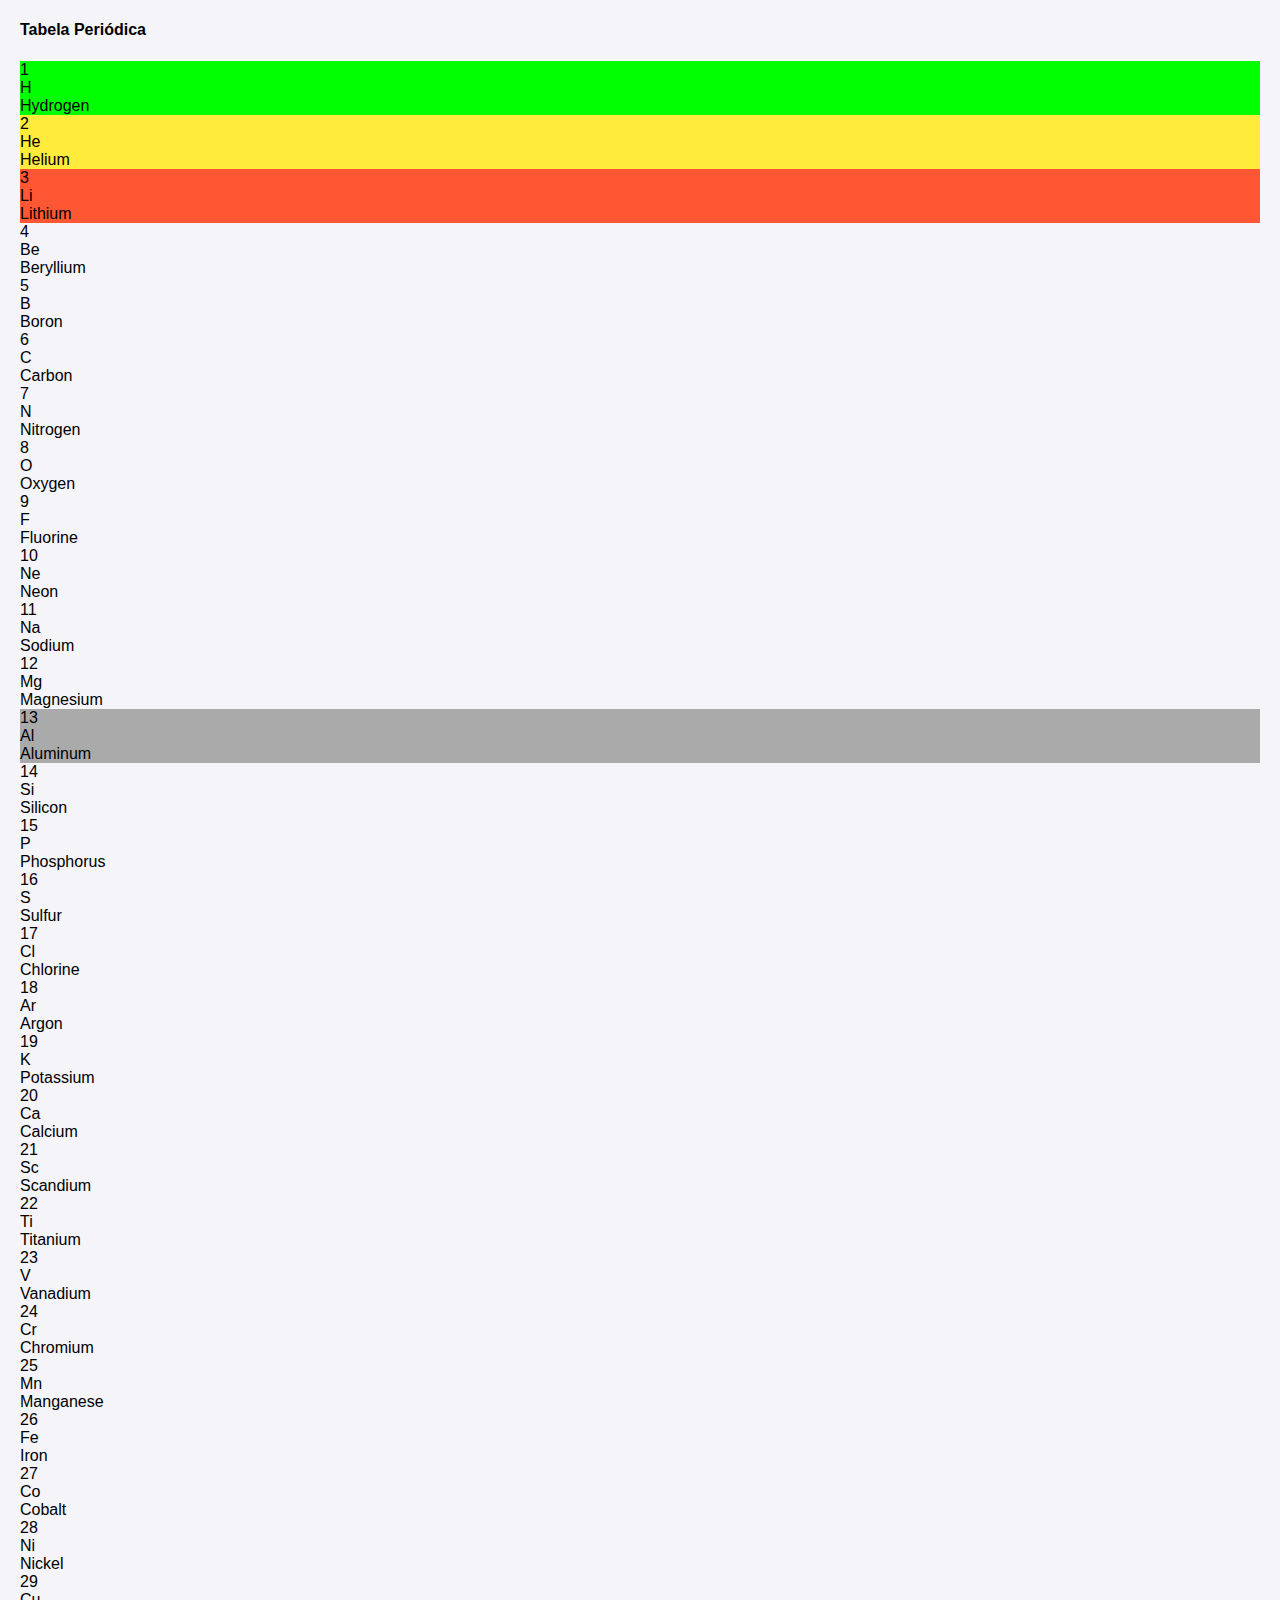
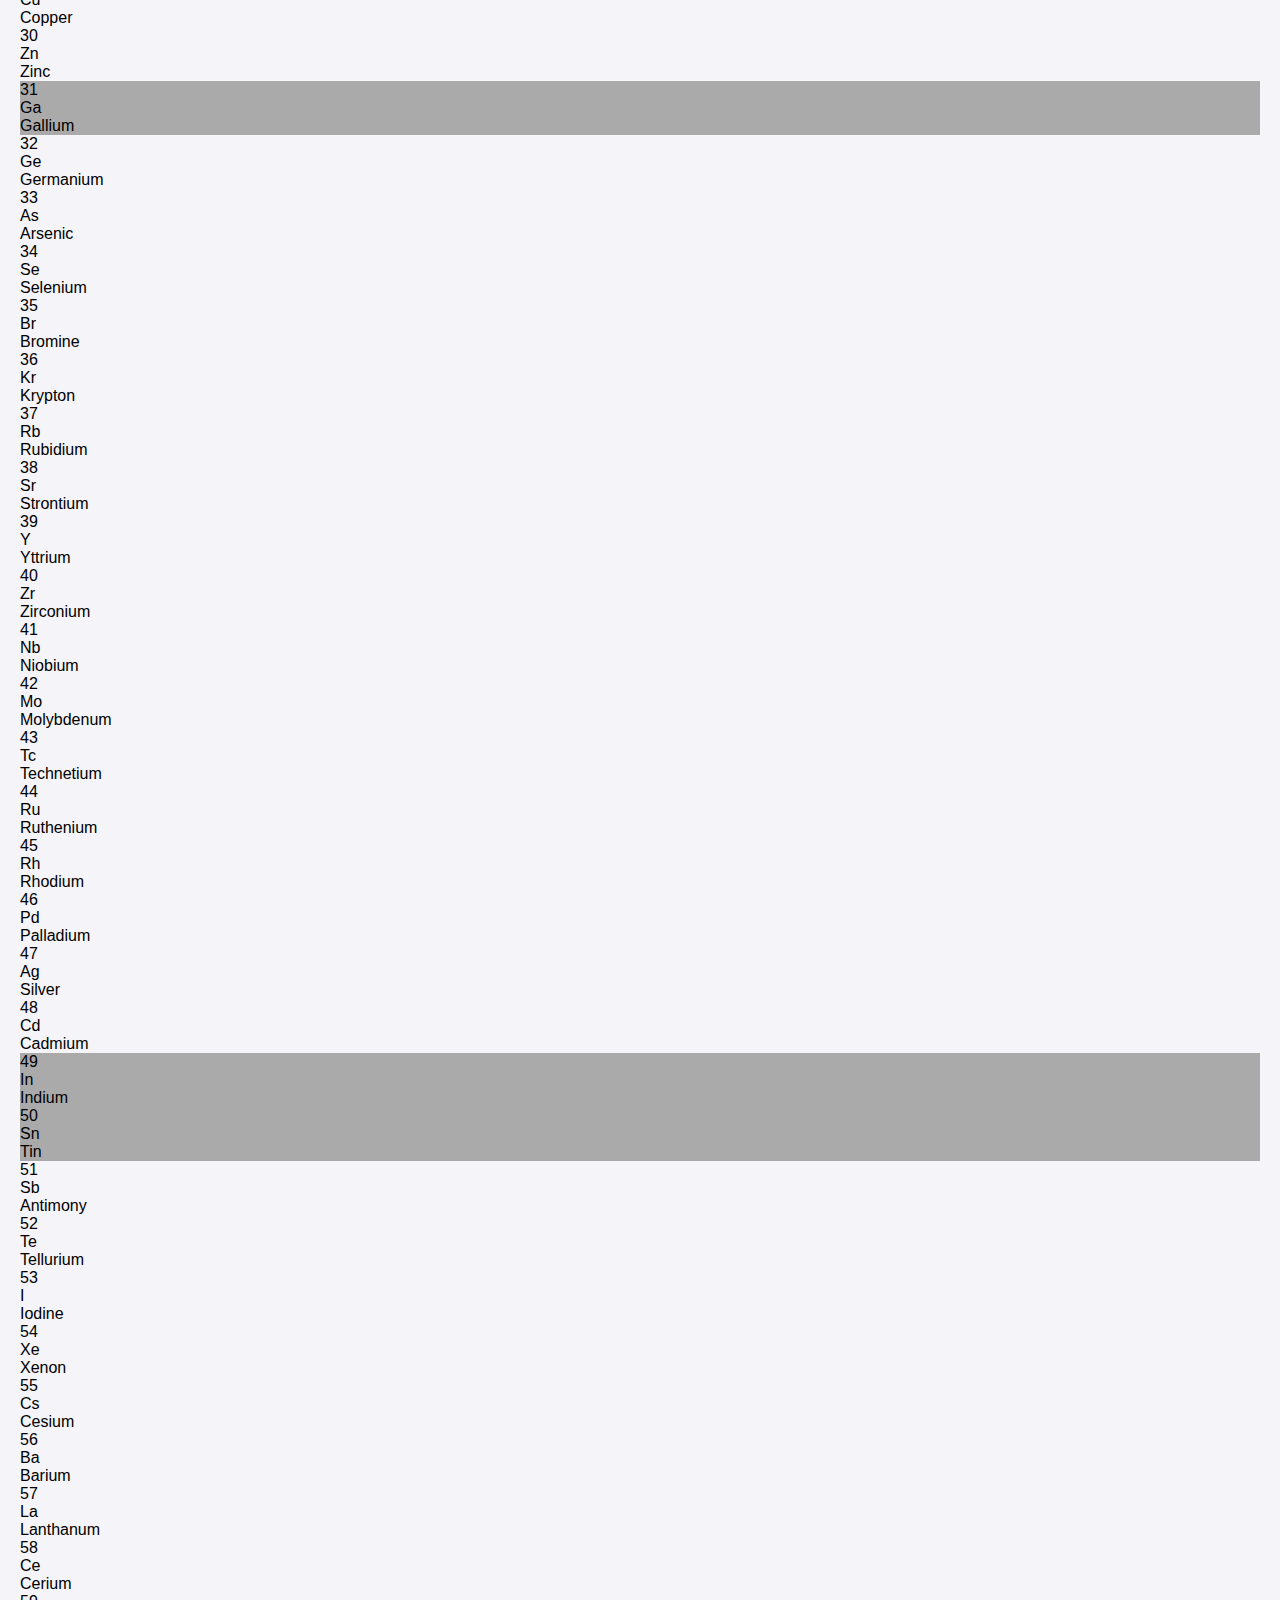
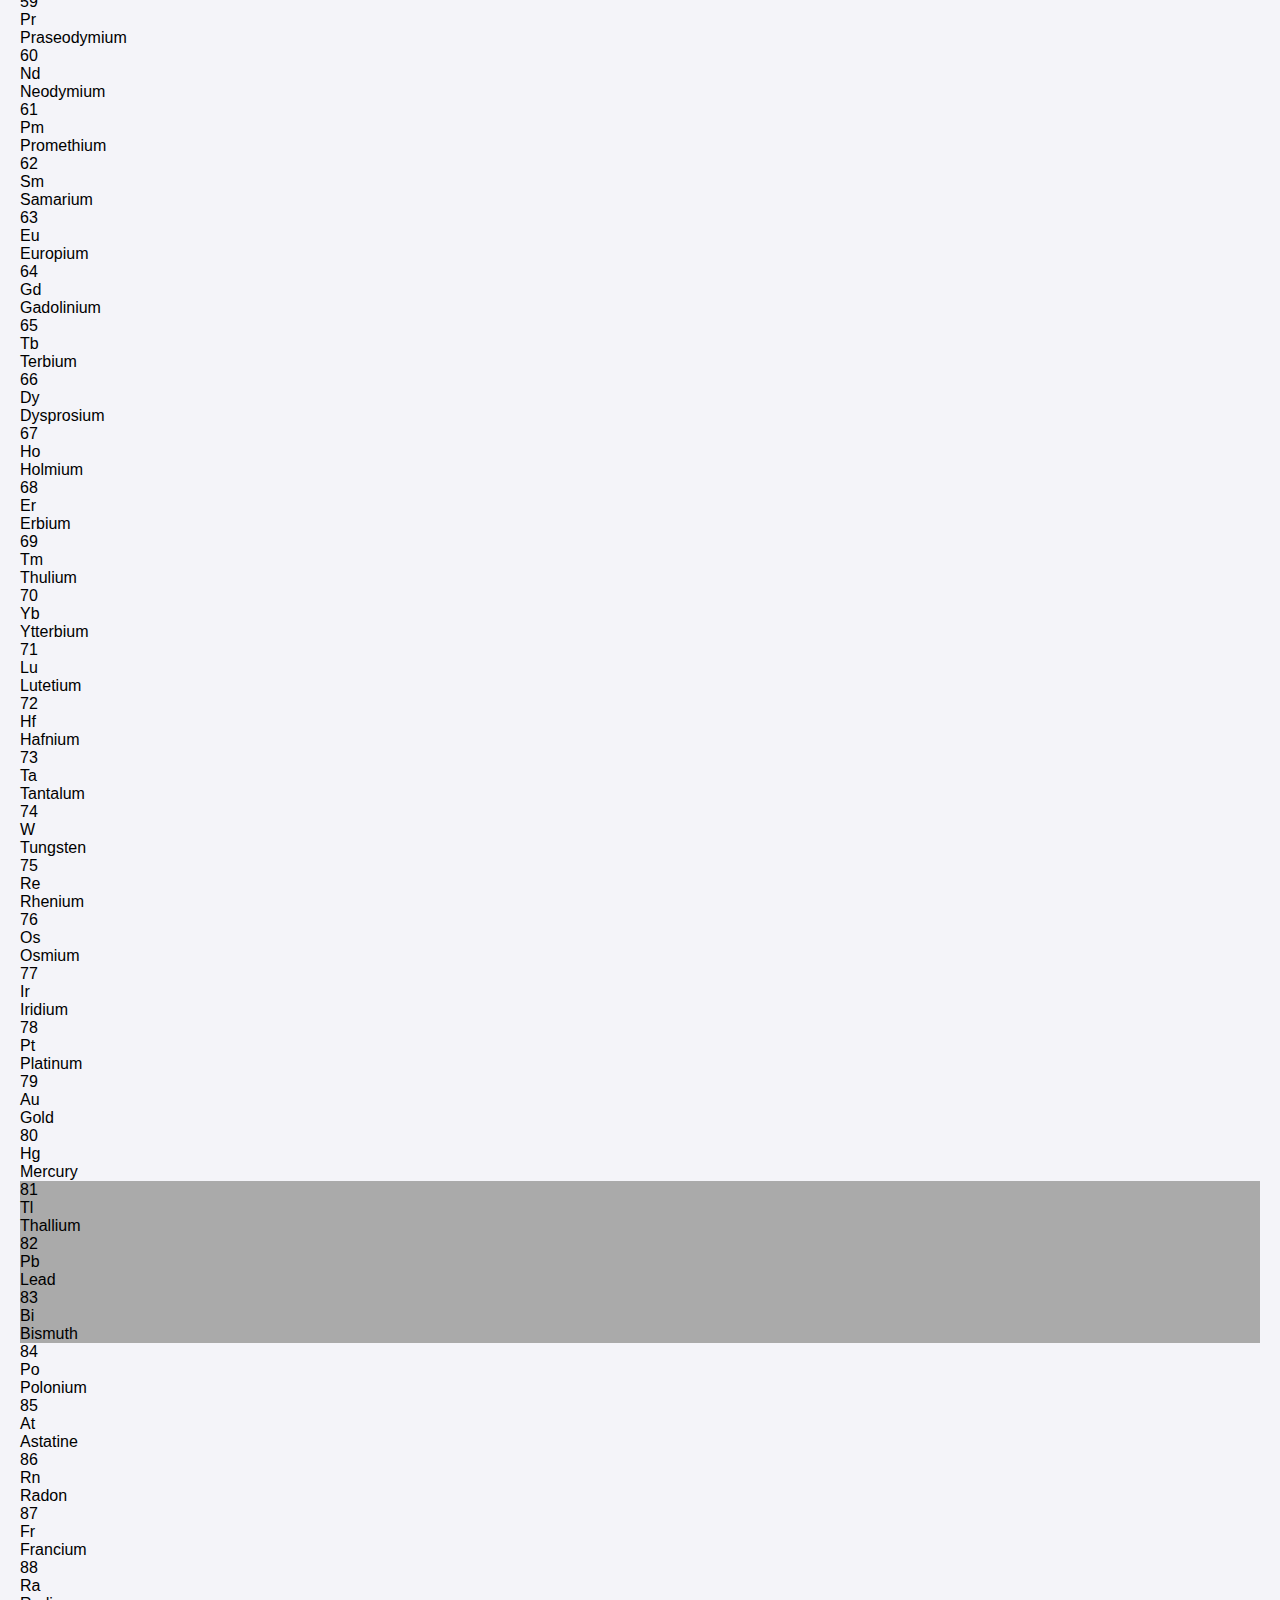
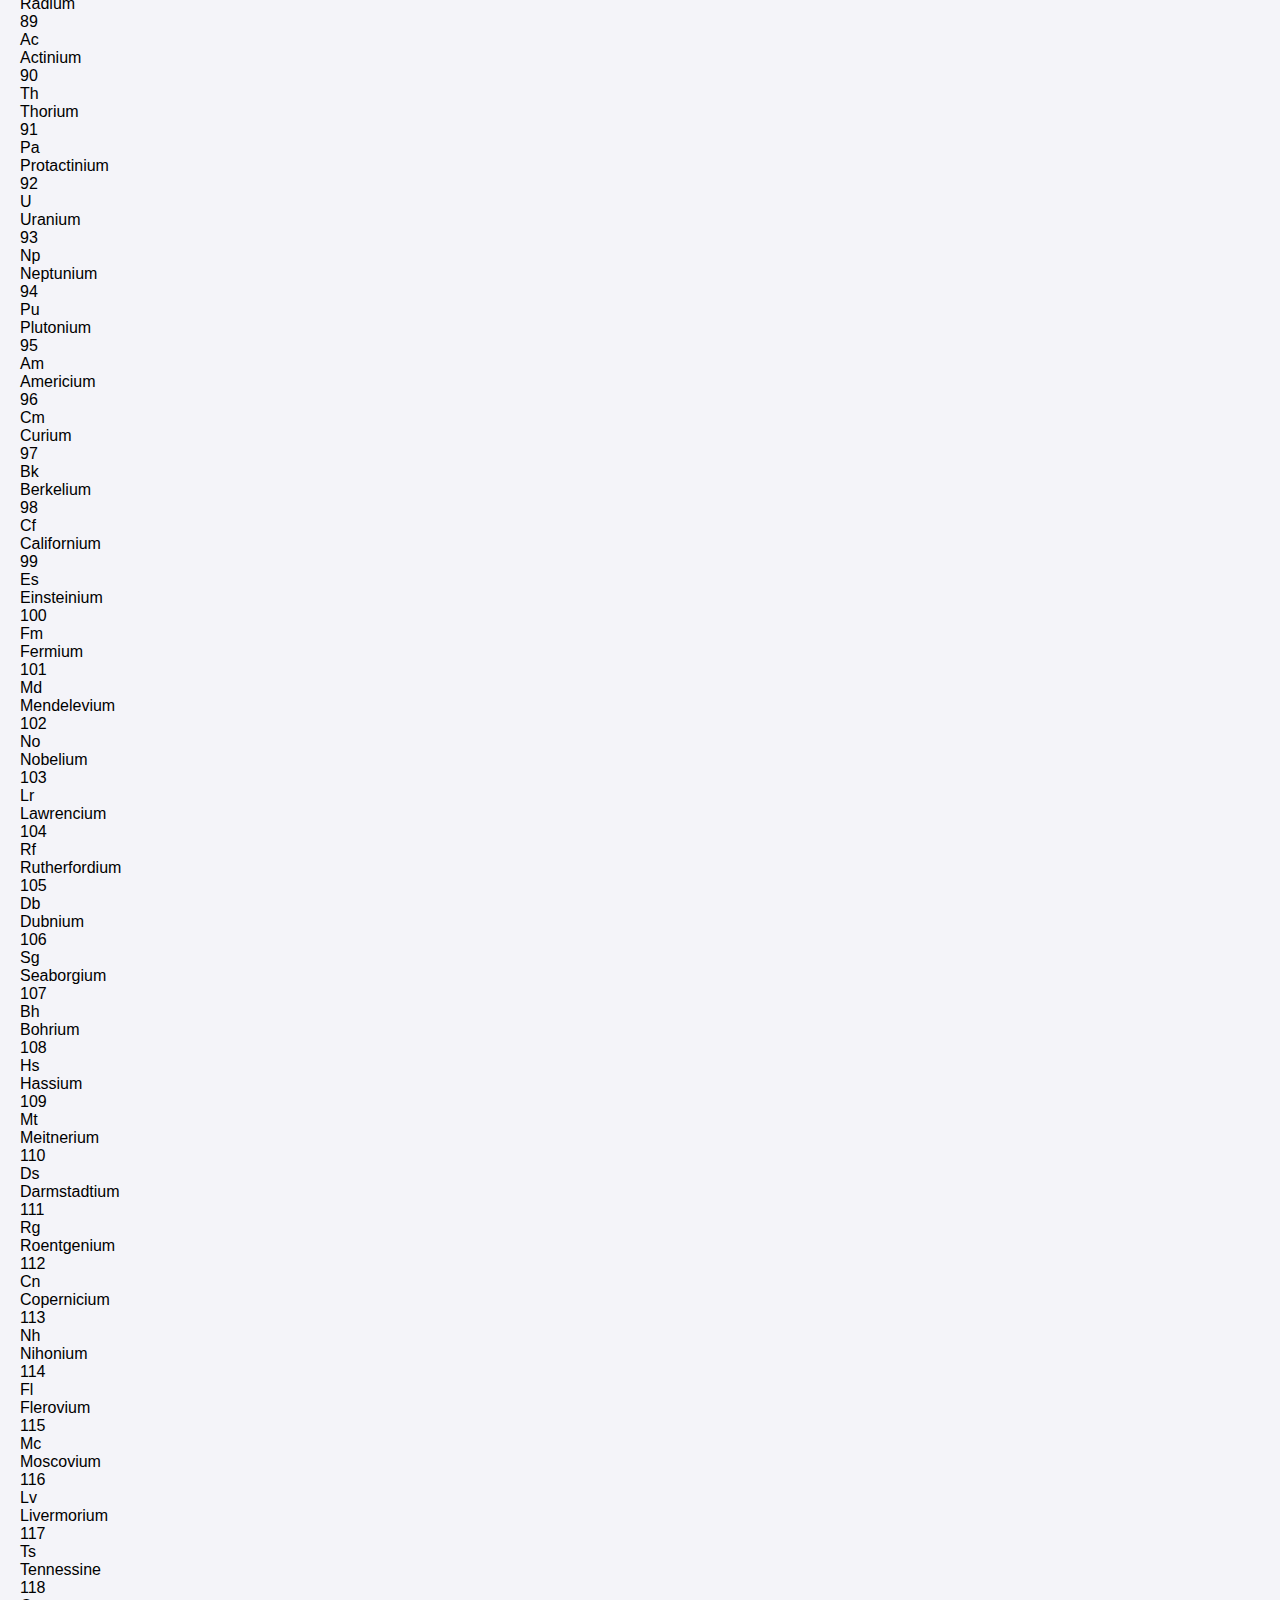
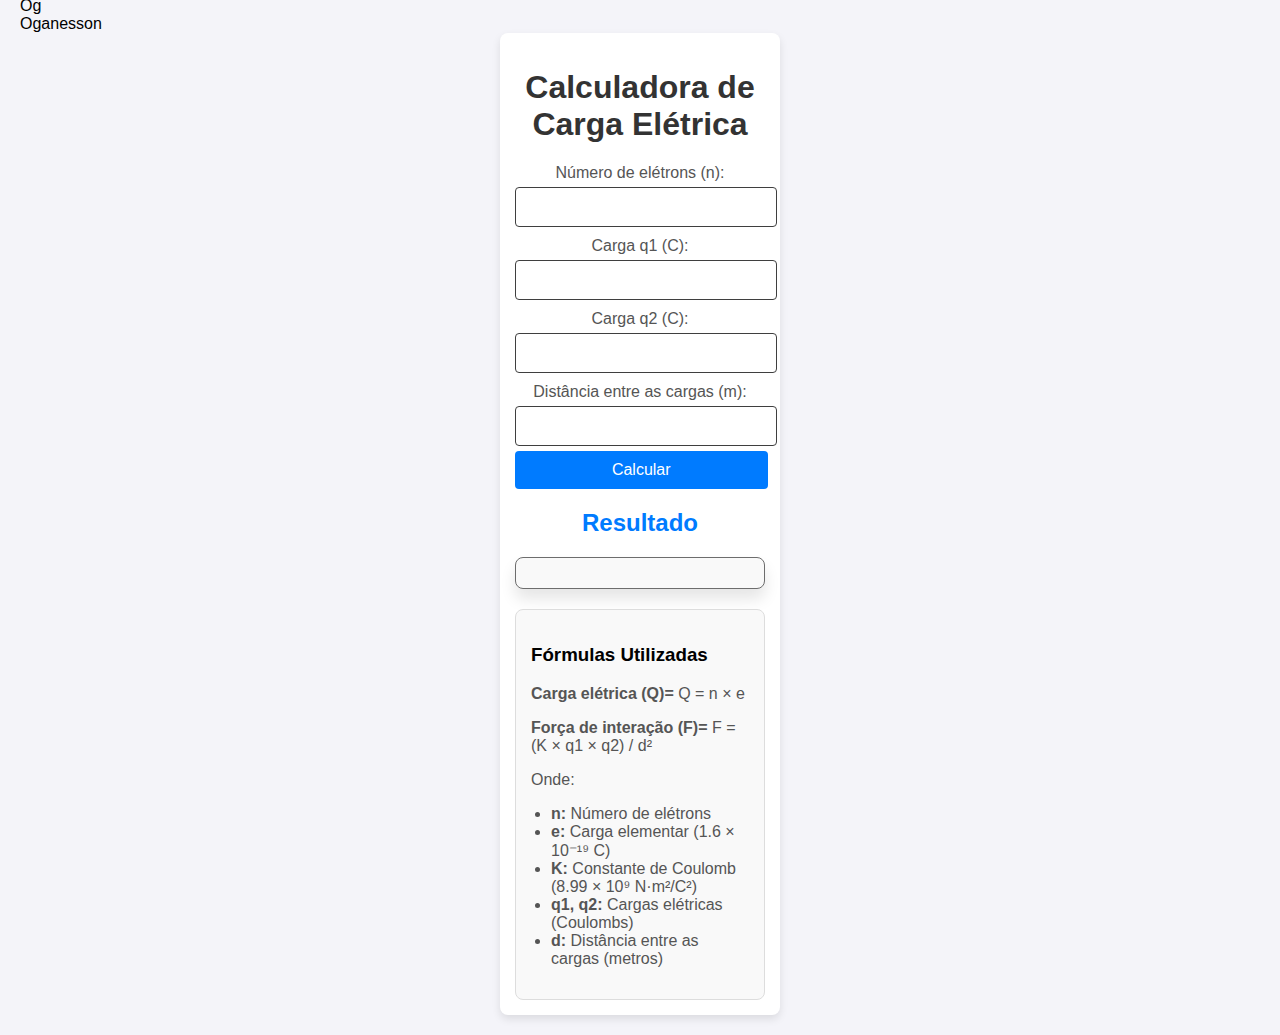
<file: index.html>
<!DOCTYPE html>
<html lang="pt-br">
<head>
  <meta charset="UTF-8">
  <meta name="viewport" content="width=device-width, initial-scale=1.0">
  <title>Periodic Table using JSON data</title>
  <link rel="stylesheet" href="style.css">
  <link rel="stylesheet" href="calc.css">
</head>
<body>
  <aside>
    <h4>Tabela Periódica</h4>
  <div id="info-elemento"></div> 
  <div id="tabela-periodica"></div>

  <script src="./dados.js"></script>
  <script src="./script.js"></script>
  <script src="./calc.js"></script>
  <div class="container">
    <h1>Calculadora de Carga Elétrica</h1>
    <form id="calcForm">
        <label for="n">Número de elétrons (n):</label>
        <input type="number" id="n" required>

        <label for="q1">Carga q1 (C):</label>
        <input type="number" id="q1" step="any" required>

        <label for="q2">Carga q2 (C):</label>
        <input type="number" id="q2" step="any" required>

        <label for="d">Distância entre as cargas (m):</label>
        <input type="number" id="d" step="any" required>

        <button type="button" onclick="calcular()">Calcular</button>
    </form>
    <h2 id="resultado">Resultado</h2>
    <div class="result" id="result"></div>

    <div class="formulas">
        <h3>Fórmulas Utilizadas</h3>
        <p><strong>Carga elétrica (Q)=</strong> Q = n × e</p>
        <p><strong>Força de interação (F)=</strong> F = (K × q1 × q2) / d²</p>
        <p>Onde:</p>
        <ul>
            <li><strong>n:</strong> Número de elétrons</li>
            <li><strong>e:</strong> Carga elementar (1.6 × 10⁻¹⁹ C)</li>
            <li><strong>K:</strong> Constante de Coulomb (8.99 × 10⁹ N·m²/C²)</li>
            <li><strong>q1, q2:</strong> Cargas elétricas (Coulombs)</li>
            <li><strong>d:</strong> Distância entre as cargas (metros)</li>
        </ul>
    </div>
</div>
</aside>
  </script>
</body>
</html>
</file>
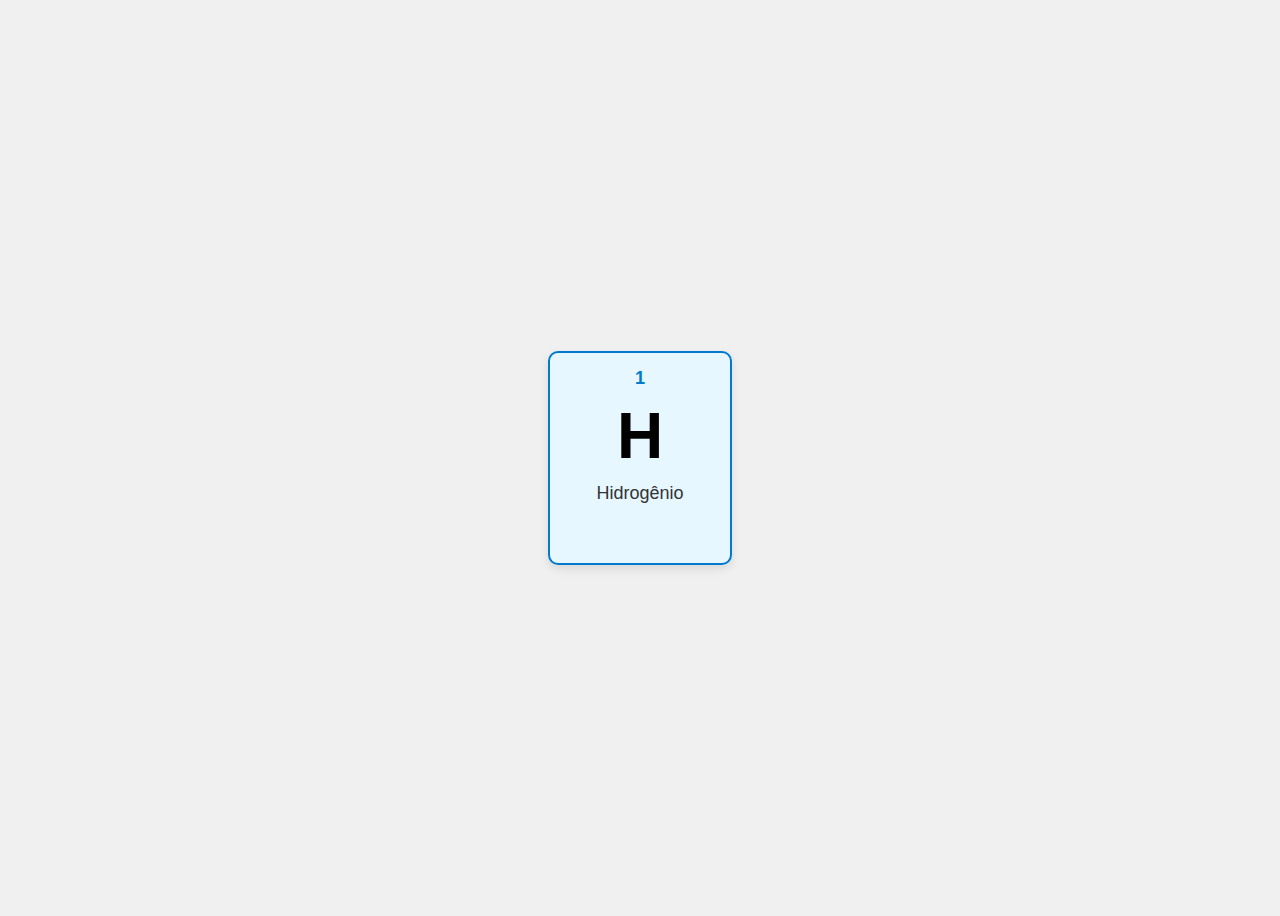
<file: elemento.html>
<!DOCTYPE html>
<html lang="en">
<head>
    <meta charset="UTF-8">
    <meta name="viewport" content="width=device-width, initial-scale=1.0">
    <title>Document</title>
    <link rel="stylesheet" href="elemento.css">
</head>
<body>
    <div class="elemento">
        <div class="numero-atomico">1</div>
        <div class="simbolo">H</div>
        <div class="nome">Hidrogênio</div>
    
      </div>
    <script src="./script.js"></script>
</body>
</html>
</file>
<file: style.css>
#periodic-table {
  border-collapse: collapse;
  width: 100%; /* Ou uma largura específica */
  height: 100%;
}

#periodic-table td {
  border: 1px solid #ddd;
  padding: 8px;
  text-align: center;
  font-size: 12px;
}

#periodic-table td:hover {
  background-color: #f2f2f2;
}
</file>
<file: calc.css>
body {
    font-family: Arial, sans-serif;
    margin: 20px;
    background-color: #f4f4f9;
}

.container {
    max-width: 250px;
    margin: auto;
    background: #fff;
    padding: 15px;
    border-radius: 8px;
    box-shadow: 0 4px 8px rgba(0, 0, 0, 0.1);
    align-items: center;
}

h1 {

    text-align: center;
    color: #333;
}

label {
    display: block;
    margin-top: 10px;
    color: #555;
    justify-self: center;
}

input, button {
    width: 96%;
    margin-top: 5px;
    margin-right: 5px;
    padding: 10px;
    font-size: 16px;
    border: 1px solid #3f3f3f;
    border-radius: 4px;
}

button {
    background-color: #007BFF;
    width: 101%;
    color: white;
    border: none;
    cursor: pointer;
}

button:hover {
    background-color: #0056b3;
}

.result {
    margin-top: 20px;
    padding: 15px;
    background-color: #f9f9f9;
    border: 1px solid #6d6d6d;
    border-radius: 8px;
    font-size: 18px;
    color: #333;
    text-align: center;
    box-shadow: 0 10px 15px rgba(0, 0, 0, 0.1);
}
#resultado{
    display: block;
    font-weight: bold;
    color: #007BFF;
    justify-self: center;
}

.formulas {
    margin-top: 20px;
    padding: 15px;
    background-color: #f9f9f9;
    border: 1px solid #ddd;
    border-radius: 8px;
}

.formulas h2 {
    color: #333;
}

.formulas p, .formulas ul {
    color: #555;
    font-size: 16px;
}

.formulas ul {
    margin-top: 10px;
    padding-left: 20px;
}
</file>
<file: elemento.css>
body {
    background-color: #f0f0f0;
    font-family: Arial, sans-serif;
    display: flex;
    justify-content: center;
    align-items: center;
    height: 100vh;
  }

  .elemento {
    width: 150px;
    height: 180px;
    background-color: #e6f7ff;
    border: 2px solid #007acc;
    border-radius: 10px;
    box-shadow: 0 4px 10px rgba(0, 0, 0, 0.1);
    text-align: center;
    padding: 15px;
  }

  .numero-atomico {
    font-size: 18px;
    font-weight: bold;
    color: #007acc;
  }

  .simbolo {
    font-size: 64px;
    font-weight: bold;
    color: #000;
    margin: 10px 0;
  }

  .nome {
    font-size: 18px;
    color: #333;
  }
</file>
